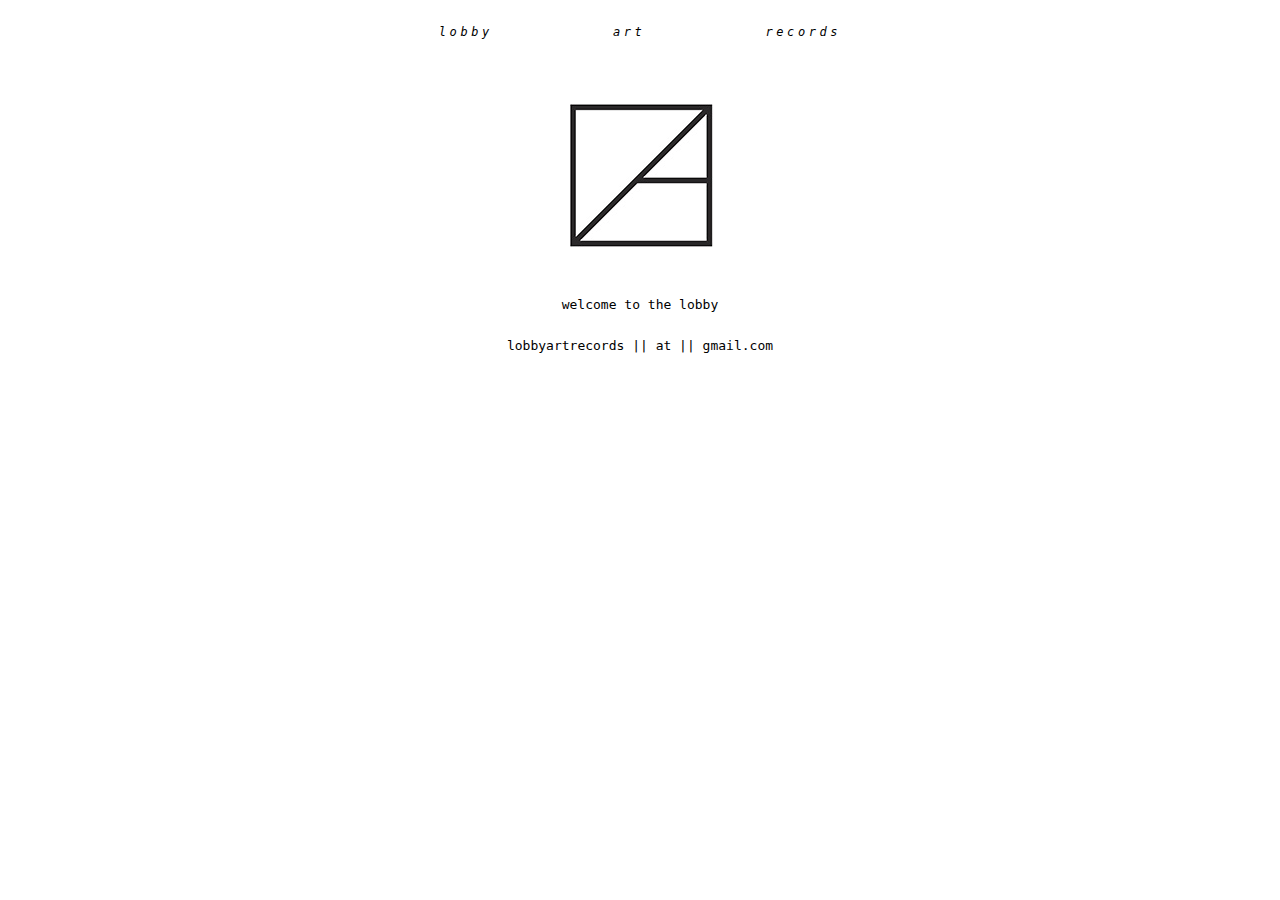
<file: index.html>
<html lang="en">
  <head>
    <meta charset="UTF-8">
    <title>Lobby Art</title>
    <link rel="stylesheet" href="styles/styles.css">
  </head>
  <body>
    <div id="page-container">
      <div id="nav">
        <a href="">lobby</a>
        <a href="art.html">art</a>
        <a href="records.html">records</a>
      </div>
      <div id="content">
        <img id="logo" src="images/lobby-art.jpg" />
        <p>welcome to the lobby</p>
        <p>lobbyartrecords || at || gmail.com</p>
      </div>
    </div>
  </body>
</html>
</file>
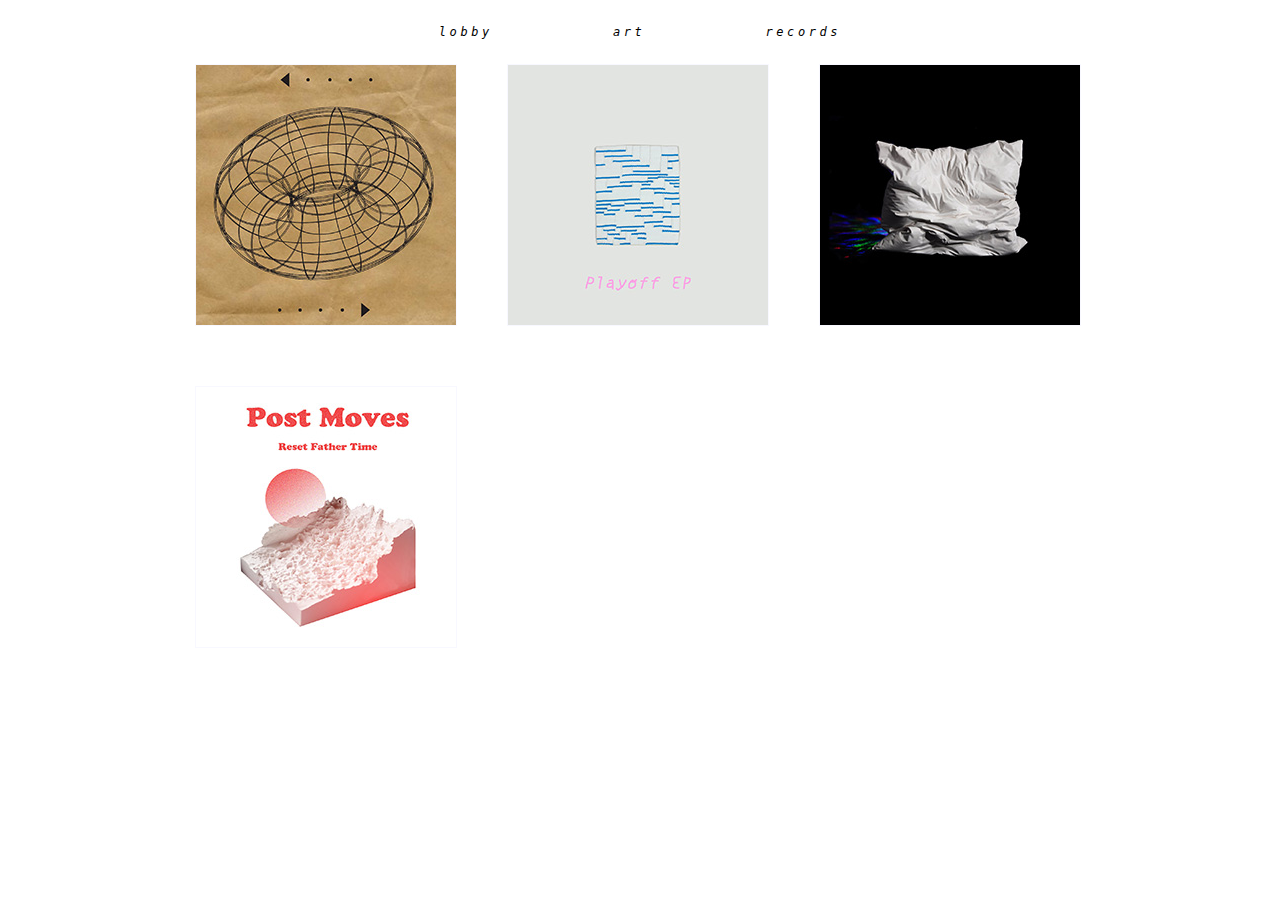
<file: records.html>
<html lang="en">
  <head>
    <meta charset="UTF-8">
    <title>Lobby Art</title>
    <link rel="stylesheet" href="styles/styles.css">
  </head>
  <body>
    <div id="page-container">
      <div id="nav">
        <a href="index.html">lobby</a>
        <a href="art.html">art</a>
        <a href="records.html">records</a>
      </div>
      <div id="content">
        <div id="records">
          <div class="record">
            <a href="records/RON-invisible.html">
              <img src="images/album-covers/RON-ITNI_small.jpg" />
            </a>
            <div class="record-text">
              <div>LA004</div>
              <div>RON</div>
              <div><i>Invisible Though Not Impalpable</i></div>
            </div>
          </div>
          <div class="record">
            <a href="records/playoff.html">
              <img src="images/album-covers/playoff_small.jpg" />
            </a>
            <div class="record-text">
              <div>LA003</div>
              <div>Stevhen Peters</div>
              <div><i>Playoff EP</i></div>
            </div>
          </div>
          <div class="record">
            <a href="records/MWSS.html">
              <img src="images/album-covers/MWSS_small.jpg" />
            </a>
            <div class="record-text">
              <div>LA002</div>
              <div>Post Moves</div>
              <div><i>Mystery World Science Show</i></div>
            </div>
          </div>
          <div class="record">
            <a href="records/RFT.html">
              <img src="images/album-covers/reset-father-time_small.jpg" />
            </a>
            <div class="record-text">
              <div>LA001</div>
              <div>Post Moves</div>
              <div><i>Reset Father Time</i></div>
            </div>
          </div>
        </div>
      </div>
    </div>
  </body>
</html>
</file>
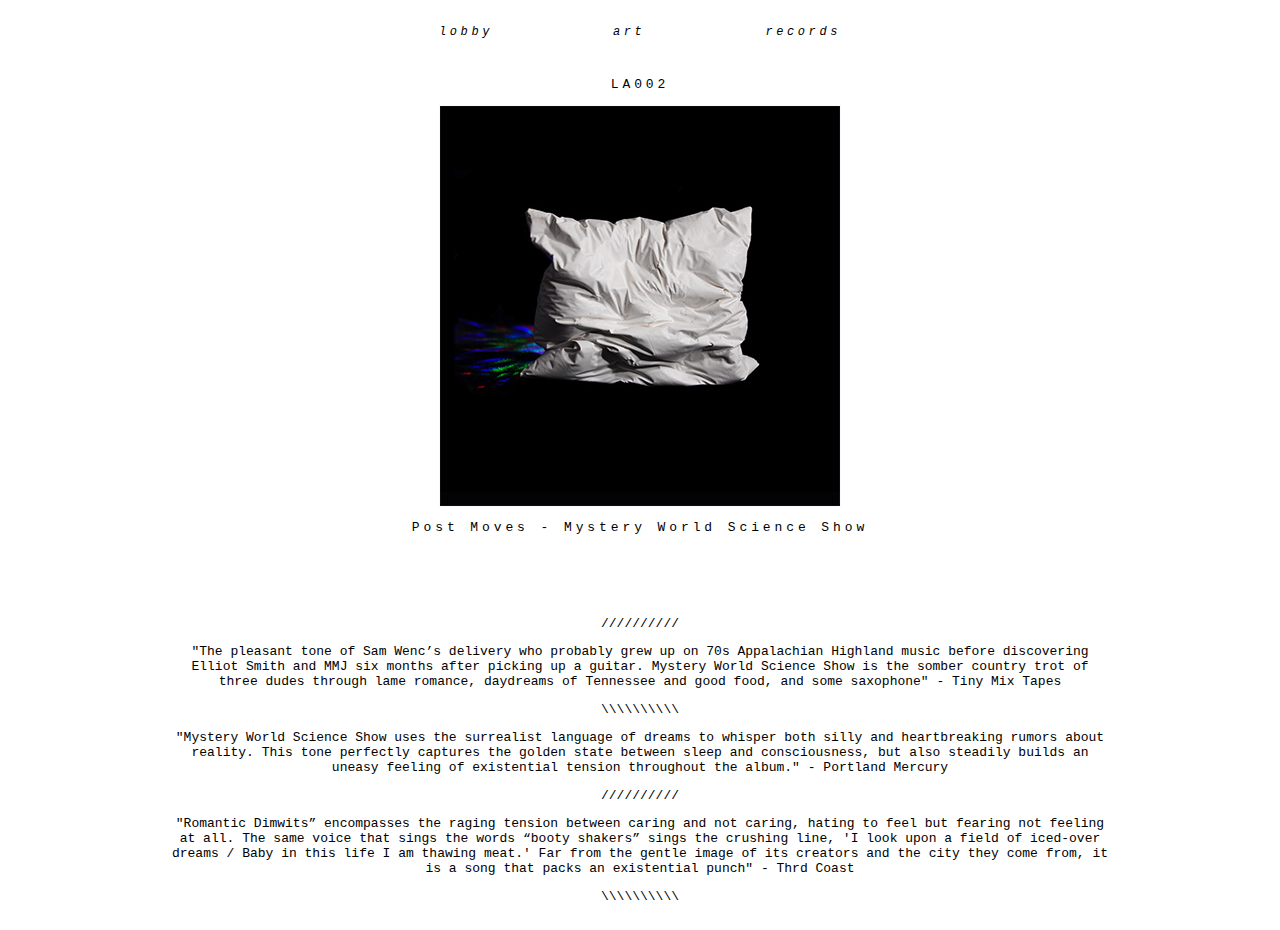
<file: records/MWSS.html>
<html lang="en">
  <head>
    <meta charset="UTF-8">
    <title>Lobby Art</title>
    <link rel="stylesheet" href="../styles/styles.css">
  </head>
  <body>
    <div id="page-container">
      <div id="nav">
        <a href="../index.html">lobby</a>
        <a href="../art.html">art</a>
        <a href="../records.html">records</a>
      </div>
      <div id="content">
        <p class="spaced">LA002</p>
        <div id="album-image-container">
          <img id="album-cover-big"
               src="../images/album-covers/MWSS_big.jpg"
               height="400" />
          <img id="cassette-mockup"
               src="../images/cassettes/MWSS.jpg"
               height="400" />
        </div>
        <p class="spaced">Post Moves - Mystery World Science Show</p>
        <iframe style="border: 0; padding: 1em; width: 50%; height: 42px;"
                src="https://bandcamp.com/EmbeddedPlayer/album=493124557/size=small/bgcol=ffffff/linkcol=0687f5/artwork=none/transparent=true/"
                seamless>
          <a href="http://postmoves.bandcamp.com/album/mystery-world-science-show">
            Mystery World Science Show
          </a>
        </iframe>
        //////////
        <p>
          "The pleasant tone of Sam Wenc’s delivery who probably grew up on 70s
          Appalachian Highland music before discovering Elliot Smith and MMJ six
          months after picking up a guitar. Mystery World Science Show is the
          somber country trot of three dudes through lame romance, daydreams of
          Tennessee and good food, and some saxophone"
          - <a href="http://www.tinymixtapes.com/chocolate-grinder/premiere-post-moves-mystery-world-science-show">
            Tiny Mix Tapes
          </a>
        </p>
        \\\\\\\\\\
        <p>
          "Mystery World Science Show uses the surrealist language of dreams to
          whisper both silly and heartbreaking rumors about reality. This tone
          perfectly captures the golden state between sleep and consciousness,
          but also steadily builds an uneasy feeling of existential tension
          throughout the album."
          - <a href="http://www.portlandmercury.com/music/2016/05/25/18110740/record-review-post-moves-mystery-world-science-show">
            Portland Mercury
          </a>
        </p>
        //////////
        <p>
          "Romantic Dimwits” encompasses the raging tension between caring and
          not caring, hating to feel but fearing not feeling at all. The same
          voice that sings the words “booty shakers” sings the crushing line,
          'I look upon a field of iced-over dreams / Baby in this life I am
          thawing meat.' Far from the gentle image of its creators and the city
          they come from, it is a song that packs an existential punch"
          - <a href="http://www.thrdcoast.com/read/2016/5/5/premiere-post-moves-romantic-dimwits">
            Thrd Coast
          </a>
        </p>
        \\\\\\\\\\
      </div>
    </div>
  </body>
</html>
</file>
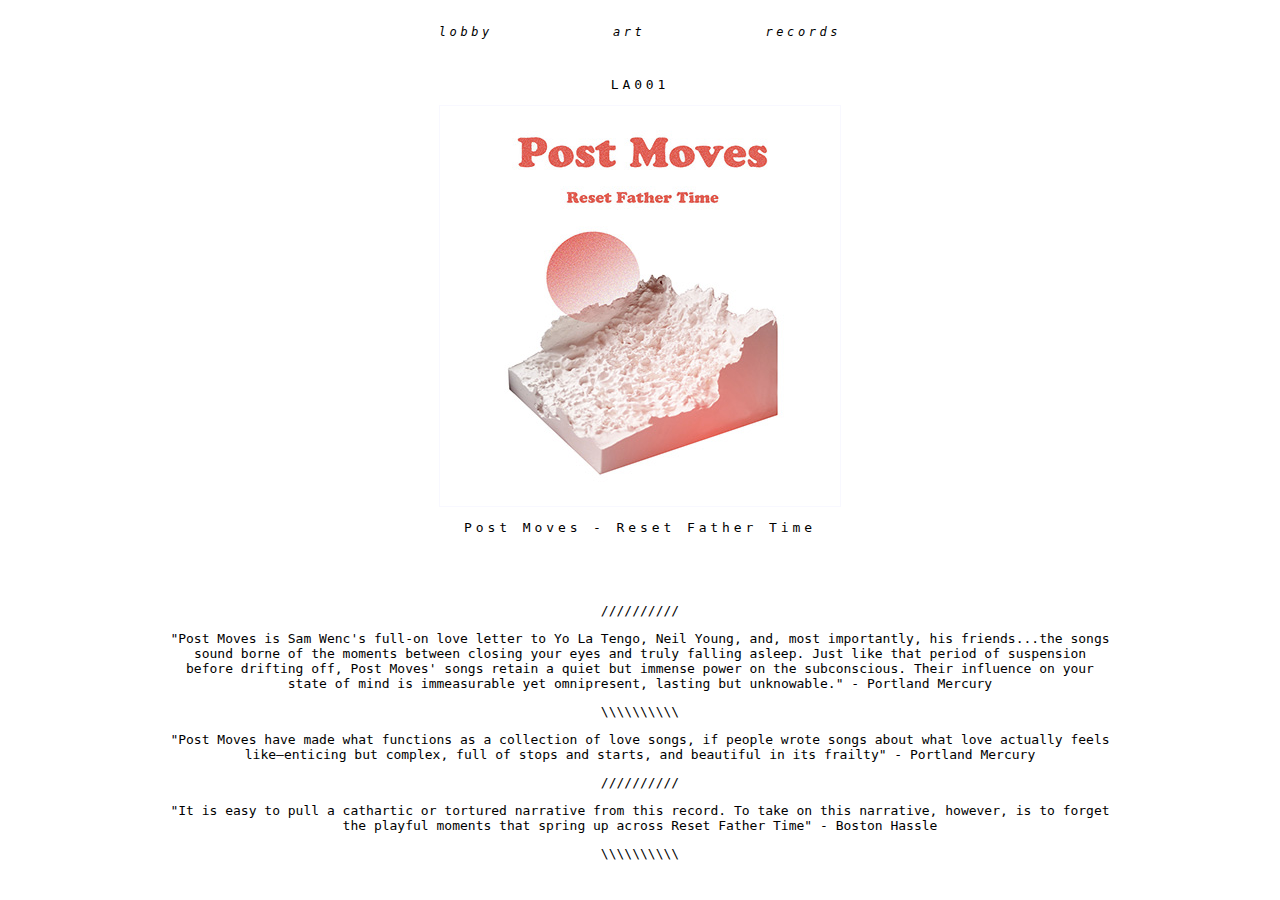
<file: records/RFT.html>
<html lang="en">
  <head>
    <meta charset="UTF-8">
    <title>Lobby Art</title>
    <link rel="stylesheet" href="../styles/styles.css">
  </head>
  <body>
    <div id="page-container">
      <div id="nav">
        <a href="../index.html">lobby</a>
        <a href="../art.html">art</a>
        <a href="../records.html">records</a>
      </div>
      <div id="content">
        <p class="spaced">LA001</p>
        <div id="album-image-container">
          <img id="album-cover-big"
               src="../images/album-covers/reset-father-time_big.jpg"
               height="400" />
          <img id="cassette-mockup"
               src="../images/cassettes/RFT.jpg"
               height="400" />
        </div>
        <p class="spaced">Post Moves - Reset Father Time</p>
        <iframe id="bandcamp"
                src="https://bandcamp.com/EmbeddedPlayer/album=1031044122/size=small/bgcol=ffffff/linkcol=0687f5/artwork=none/transparent=true/"
                seamless>
          <a href="http://postmoves.bandcamp.com/album/reset-father-time">
            Reset Father Time
          </a>
        </iframe>
        //////////
        <p>
        "Post Moves is Sam Wenc's full-on love letter to Yo La Tengo, Neil Young, and,
        most importantly, his friends...the songs sound borne of the moments between
        closing your eyes and truly falling asleep. Just like that period of suspension
        before drifting off, Post Moves' songs retain a quiet but immense power on the
        subconscious. Their influence on your state of mind is immeasurable yet omnipresent,
        lasting but unknowable." - Portland Mercury
        </p>
        \\\\\\\\\\
        <p>
        "Post Moves have made what functions as a collection of love songs, if people wrote
        songs about what love actually feels like—enticing but complex, full of stops and starts,
        and beautiful in its frailty" - Portland Mercury
        </p>
        //////////
        <p>
        "It is easy to pull a cathartic or tortured narrative from this record.
        To take on this narrative, however, is to forget the playful moments that
        spring up across Reset Father Time" - Boston Hassle
        </p>
        \\\\\\\\\\
      </div>
    </div>
  </body>
</html>
</file>
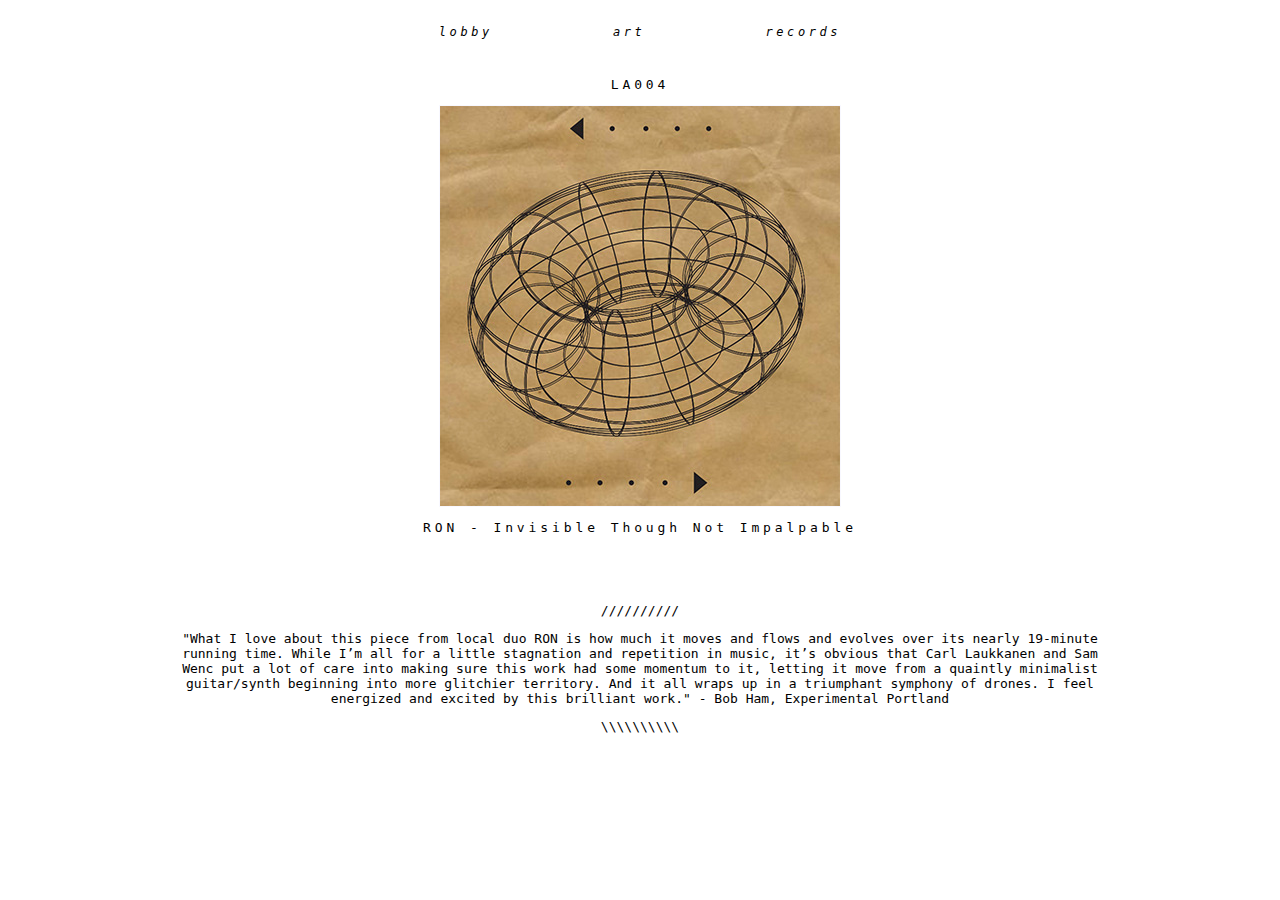
<file: records/RON-invisible.html>
<html lang="en">
  <head>
    <meta charset="UTF-8">
    <title>Lobby Art</title>
    <link rel="stylesheet" href="../styles/styles.css">
  </head>
  <body>
    <div id="page-container">
      <div id="nav">
        <a href="../index.html">lobby</a>
        <a href="../art.html">art</a>
        <a href="../records.html">records</a>
      </div>
      <div id="content">
        <p class="spaced">LA004</p>
        <div id="album-image-container">
          <img id="album-cover-big"
               src="../images/album-covers/RON-ITNI_big.jpg"
               height="400" />
          <img id="cassette-mockup"
               src="../images/cassettes/RON.jpg"
               height="400" />
        </div>
        <p class="spaced">RON - Invisible Though Not Impalpable</p>
        <iframe id="bandcamp"
                src="https://bandcamp.com/EmbeddedPlayer/album=1397596455/size=small/bgcol=ffffff/linkcol=0687f5/artwork=none/transparent=true/"
                seamless>
          <a href="http://ronisron.bandcamp.com/album/invisible-though-not-impalpable">
            Invisible Though Not Impalpable by RON
          </a>
        </iframe>
        //////////
        <p>
        "What I love about this piece from local duo RON is how much it moves
        and flows and evolves over its nearly 19-minute running time. While I’m
        all for a little stagnation and repetition in music, it’s obvious that
        Carl Laukkanen and Sam Wenc put a lot of care into making sure this work
        had some momentum to it, letting it move from a quaintly minimalist
        guitar/synth beginning into more glitchier territory. And it all wraps
        up in a triumphant symphony of drones. I feel energized and excited by
        this brilliant work."
        - Bob Ham, <a href="https://experimentalportland.com/2016/11/04/music-ron-of-the-happening/">
            Experimental Portland
          </a>
        </p>
        \\\\\\\\\\
      </div>
    </div>
  </body>
</html>
</file>
<file: styles/styles.css>
/* page stuff */

body {
  height: 100%;
  width: 100%;
  font-family: monospace;
  margin: 0;
  box-sizing: border-box;
}

#page-container {
  align-items: center;
  display: flex;
  flex-direction: column;
  width: 940px;
  box-sizing: border-box;
  margin: 0 auto 0 auto;
  padding: 1em 0;
}

a {
  cursor: pointer;
  text-decoration: none;
  color: #000;
}

p.spaced {
  letter-spacing: 0.3em;
}

p {
  text-align: center;
}

/* nav */

#nav {
  display: flex;
  flex-direction: row;
  margin: 0 185;
  text-align: center;
}

#nav a {
  font-size: 12;
  font-style: italic;
  flex-grow: 1;
  margin: 1em 5em;
  transition: all 0.5s;
  letter-spacing: 0.3em;
}

#nav a:hover {
  text-shadow: 0.5px 0.5px 1px grey;
  border-color: grey;
  border-bottom: none;
}

/* page content */

#content {
  padding: 1em;
  align-items: center;
  display: flex;
  flex-direction: column;
  animation-name: fadein;
  animation-duration: 1.5s;
  width: 100%;
}

/* art page */

#art-frame {
  border:none;
  width:750px;
  height: 2500px
}

/* record page */

#records {
  display: flex;
  flex-direction: row;
  flex-wrap: wrap;
}

.record a img {
  border: 1px solid;
  border-color: ghostwhite;
  transition: all 0.5s;
  height: 260px;
  margin: 0 25px;
}

.record a img:hover {
  opacity: .85;
}

.record .record-text {
  opacity: 0;
  height: 25px;
  margin: 0 25px 35px;
  transition: all 0.5s;
}

.record:hover .record-text{
  opacity: 1;
}

/* album pages */

#album-page-content {
  padding: 1em;
  align-items: center;
  display: flex;
  flex-direction: row;
  animation-name: fadein;
  animation-duration: 1.5s;
}

#album-left {
  align-items: center;
}

#album-right {
  padding: 1em;
}

#album-image-container {
  border: 1px solid ghostwhite;
  transition: all 1s;

}

#album-cover-big {
  display: inline;
}
#album-image-container:hover #album-cover-big {
  display: none;
  animation-name: fadeout;
  animation-duration: 1s;
}

#cassette-mockup {
  display: none;
}
#album-image-container:hover #cassette-mockup {
  display: inline;
}

#bandcamp {
  border: 0;
  margin-bottom: 13px;
  height: 42px;
  width: 50%;
}

/* animations */

@keyframes fadein {
    0%   {opacity: 0}
    100% {opacity: 1}
}
</file>
